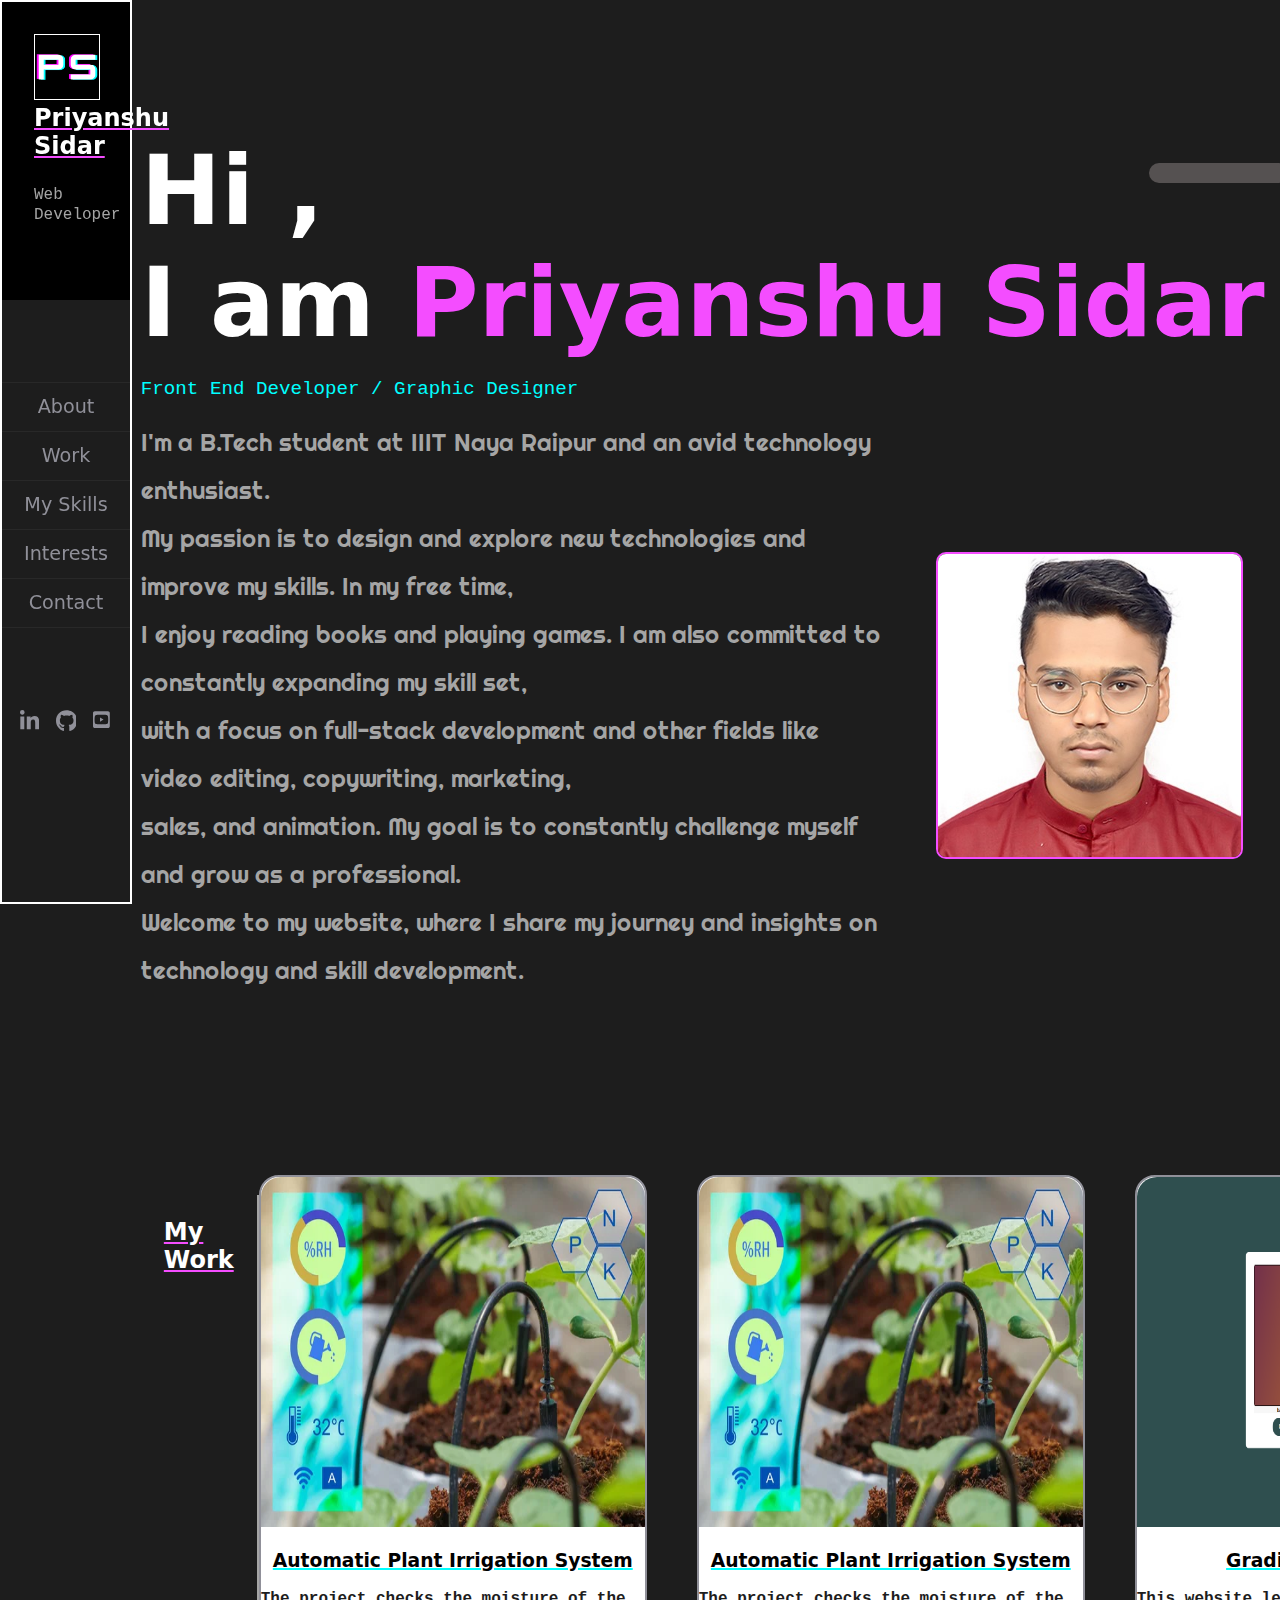
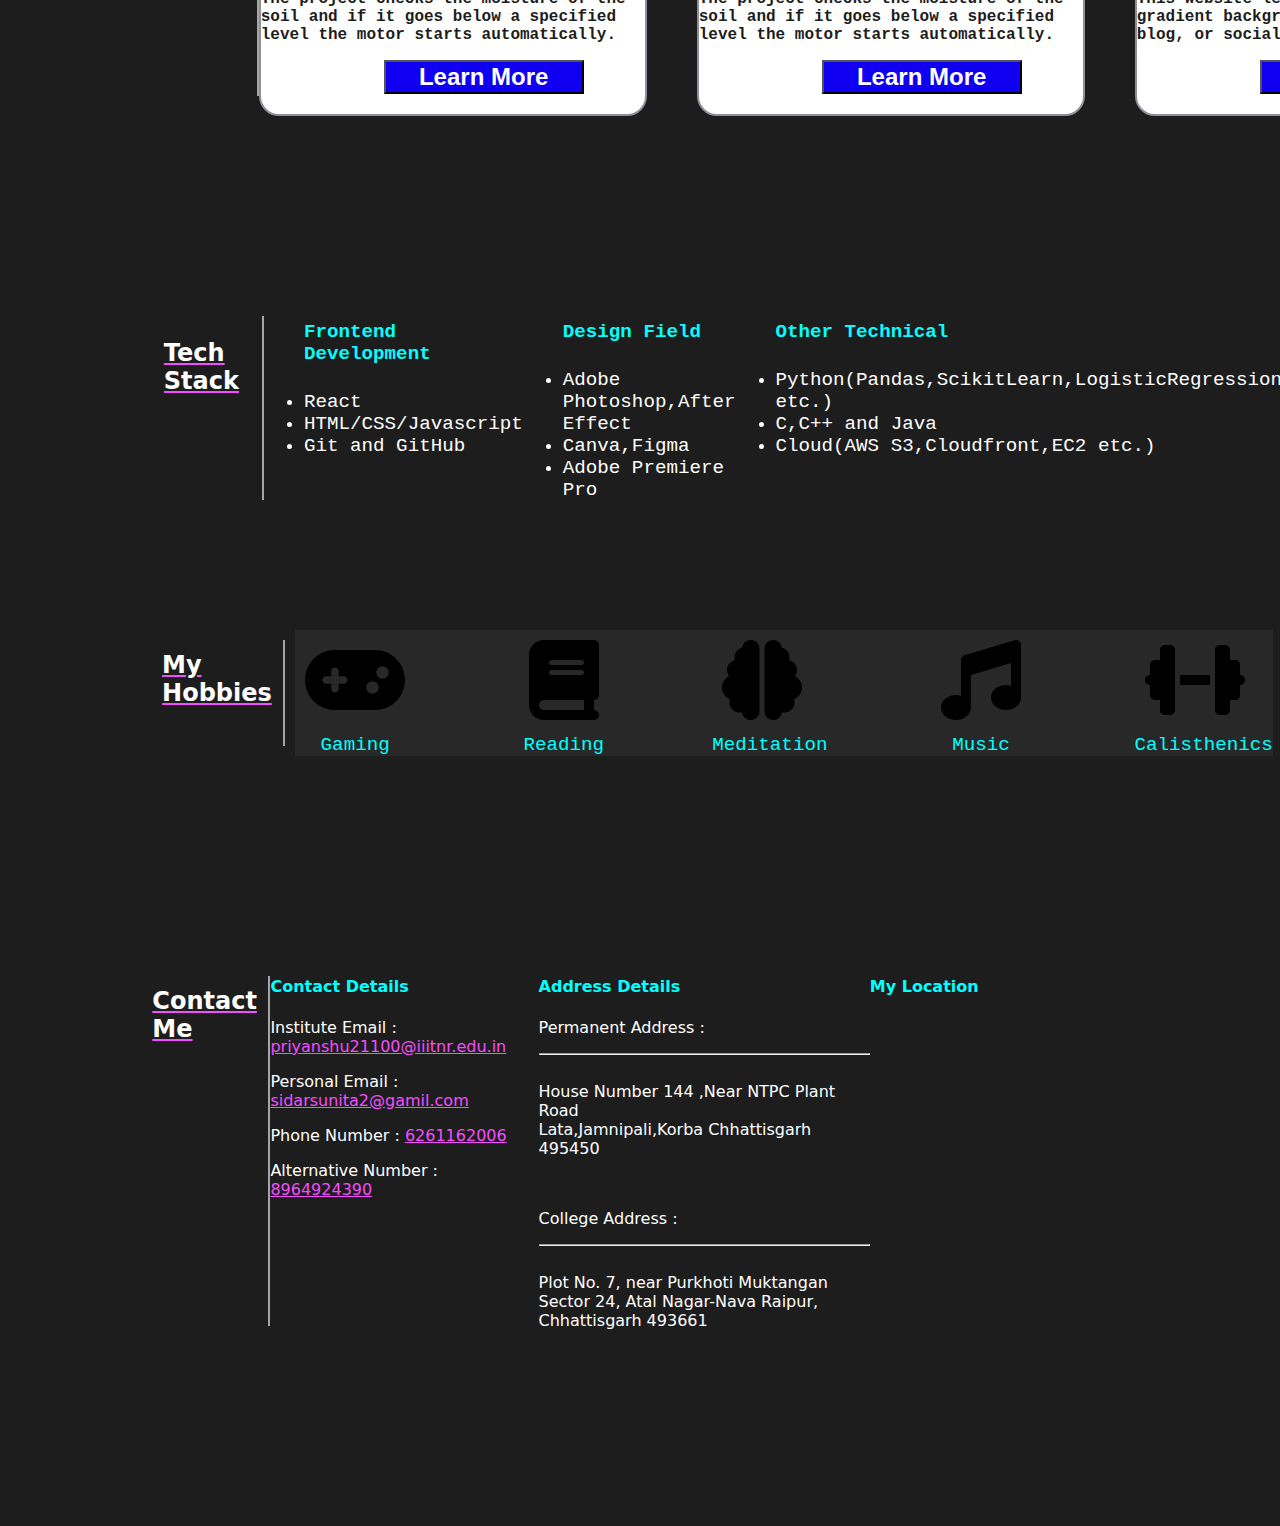
<file: Priyanshu_Sidar/index.html>
<!DOCTYPE html>
<html lang="en">
  <head>
    <meta charset="UTF-8" />
    <meta http-equiv="X-UA-Compatible" content="IE=edge" />
    <meta name="viewport" content="width=device-width, initial-scale=1.0" />
    <link rel="preconnect" href="https://fonts.googleapis.com">
    <link rel="preconnect" href="https://fonts.gstatic.com" crossorigin>
    <link href="https://fonts.googleapis.com/css2?family=Righteous&display=swap" rel="stylesheet">
    <title>Priyanshu Sidar</title>
    <link rel="stylesheet" href="style.css">
  </head>



<!-- Body of Website starts here-->

  <body>

    <!--Side navigation Bar -->
    <menu class="main-menu">

      <!--Top side logo and name -->
      <div class="main-menu-top">
        <a class="logo" rel=" home" alt="Priyanshu Sidar" href="index.html">
          <img id="logo" src="PS1.png" alt="LOGO" />
          <p class="logo-text">
            Priyanshu<br />
            Sidar
          </p>
        </a>
        <span class="main-menu-top-jobtitle"> Web Developer </span>
      </div>



      <!--Nav Bar Main -->
      <nav class="navbar">
        <ul class="list">
          <a href="#" class="item">About</a>
          <a href="#work" class="item">Work</a>
          <a href="#tech" class="item">My Skills</a>
          <a href="#interest" class="item">Interests</a>
          <a href="#contact" class="item">Contact</a>
        </ul>
      </nav>



      <!--Side Footer with social links and logos -->
      <ul class="social">
        <li>
          <a href="https://www.linkedin.com/in/priyanshu-sidar-639914144?lipi=urn%3Ali%3Apage%3Ad_flagship3_profile_view_base_contact_details%3BL7BRxiyGRYO%2BmEXBXNUzGA%3D%3D"
            ><svg xmlns="http://www.w3.org/2000/svg" viewBox="0 0 448 512">
              <path
                fill="currentColor"
                d="M100.28 448H7.4V148.9h92.88zM53.79 108.1C24.09 108.1 0 83.5 0 53.8a53.79 53.79 0 0 1 107.58 0c0 29.7-24.1 54.3-53.79 54.3zM447.9 448h-92.68V302.4c0-34.7-.7-79.2-48.29-79.2-48.29 0-55.69 37.7-55.69 76.7V448h-92.78V148.9h89.08v40.8h1.3c12.4-23.5 42.69-48.3 87.88-48.3 94 0 111.28 61.9 111.28 142.3V448z"
                class="linkedin"
              ></path>
            </svg>
          </a>
        </li>
        <li>
          <a href="https://github.com/Wannabe-King">
            <svg xmlns="http://www.w3.org/2000/svg" viewBox="0 0 448 512">
              <path
                fill="currentColor"
                d="M165.9 397.4c0 2-2.3 3.6-5.2 3.6-3.3.3-5.6-1.3-5.6-3.6 0-2 2.3-3.6 5.2-3.6 3-.3 5.6 1.3 5.6 3.6zm-31.1-4.5c-.7 2 1.3 4.3 4.3 4.9 2.6 1 5.6 0 6.2-2s-1.3-4.3-4.3-5.2c-2.6-.7-5.5.3-6.2 2.3zm44.2-1.7c-2.9.7-4.9 2.6-4.6 4.9.3 2 2.9 3.3 5.9 2.6 2.9-.7 4.9-2.6 4.6-4.6-.3-1.9-3-3.2-5.9-2.9zM244.8 8C106.1 8 0 113.3 0 252c0 110.9 69.8 205.8 169.5 239.2 12.8 2.3 17.3-5.6 17.3-12.1 0-6.2-.3-40.4-.3-61.4 0 0-70 15-84.7-29.8 0 0-11.4-29.1-27.8-36.6 0 0-22.9-15.7 1.6-15.4 0 0 24.9 2 38.6 25.8 21.9 38.6 58.6 27.5 72.9 20.9 2.3-16 8.8-27.1 16-33.7-55.9-6.2-112.3-14.3-112.3-110.5 0-27.5 7.6-41.3 23.6-58.9-2.6-6.5-11.1-33.3 2.6-67.9 20.9-6.5 69 27 69 27 20-5.6 41.5-8.5 62.8-8.5s42.8 2.9 62.8 8.5c0 0 48.1-33.6 69-27 13.7 34.7 5.2 61.4 2.6 67.9 16 17.7 25.8 31.5 25.8 58.9 0 96.5-58.9 104.2-114.8 110.5 9.2 7.9 17 22.9 17 46.4 0 33.7-.3 75.4-.3 83.6 0 6.5 4.6 14.4 17.3 12.1C428.2 457.8 496 362.9 496 252 496 113.3 383.5 8 244.8 8zM97.2 352.9c-1.3 1-1 3.3.7 5.2 1.6 1.6 3.9 2.3 5.2 1 1.3-1 1-3.3-.7-5.2-1.6-1.6-3.9-2.3-5.2-1zm-10.8-8.1c-.7 1.3.3 2.9 2.3 3.9 1.6 1 3.6.7 4.3-.7.7-1.3-.3-2.9-2.3-3.9-2-.6-3.6-.3-4.3.7zm32.4 35.6c-1.6 1.3-1 4.3 1.3 6.2 2.3 2.3 5.2 2.6 6.5 1 1.3-1.3.7-4.3-1.3-6.2-2.2-2.3-5.2-2.6-6.5-1zm-11.4-14.7c-1.6 1-1.6 3.6 0 5.9 1.6 2.3 4.3 3.3 5.6 2.3 1.6-1.3 1.6-3.9 0-6.2-1.4-2.3-4-3.3-5.6-2z"
                class="Github"
              ></path>
            </svg>
          </a>
        </li>
        <li>
          <a href="#">
            <svg xmlns="http://www.w3.org/2000/svg" viewBox="0 0 512 512">
              <path
                fill="currentColor"
                d="M186.8 202.1l95.2 54.1-95.2 54.1V202.1zM448 80v352c0 26.5-21.5 48-48 48H48c-26.5 0-48-21.5-48-48V80c0-26.5 21.5-48 48-48h352c26.5 0 48 21.5 48 48zm-42 176.3s0-59.6-7.6-88.2c-4.2-15.8-16.5-28.2-32.2-32.4C337.9 128 224 128 224 128s-113.9 0-142.2 7.7c-15.7 4.2-28 16.6-32.2 32.4-7.6 28.5-7.6 88.2-7.6 88.2s0 59.6 7.6 88.2c4.2 15.8 16.5 27.7 32.2 31.9C110.1 384 224 384 224 384s113.9 0 142.2-7.7c15.7-4.2 28-16.1 32.2-31.9 7.6-28.5 7.6-88.1 7.6-88.1z"
                class=""
              ></path>
            </svg>
          </a>
        </li>
      </ul>



    </menu>



    <!-- Main Page-->
    <div class="main-content">
      <header class="Head">


        <!--Hero Text-->
        <h1>Hi ,<br>I am <span style="color:#f44dff">Priyanshu Sidar</span></h1>


        <!--Time Box -->
        <h2 class="time" id="tie">
        </h2>
      </header>

      <!--Title / Interest-->
      <p id="main-post">
        Front End Developer  /  Graphic Designer
      </p>

      <!--About container-->
      <div class="about-container">
        <div class="myintro">
          <p class="about">
            I'm a B.Tech student at IIIT Naya Raipur and an avid technology enthusiast.<br> My passion is to design and explore new technologies and improve my skills. In my free time,<br> I enjoy reading books and playing games. I am also committed to constantly expanding my skill set, <br>with a focus on full-stack development and other fields like video editing, copywriting, marketing,<br> sales, and animation. My goal is to constantly challenge myself and grow as a professional. <br>Welcome to my website, where I share my journey and insights on technology and skill 
            <span id="work"></span> 
            development.
         </p>
        </div>
       <div class="myimage">
        <img id='skill' width="303" height="303" style="border:2px solid  #f44dff ; border-radius: 10px;" id='profile' src="2.jpg" alt="profile pic">
       </div>
      </div>


      <!--Works Section-->
      <!--Id work is used above to scrool to centre-->
      <div class="work-container">

        <!--Section Title-->
        <h2 style="text-decoration: underline #f44dff; padding: 2%; border-right: 2px solid #a5a5a5;">My <br>Work</h2>

        <!--Projects-->
        <div class="project">
          <img src="Irrigation.jpg" alt="Automatic Plant Irrigation System">
          <h3 id="title"> Automatic Plant Irrigation System</h3>
          <p id="description">
            The project checks the moisture of the soil and if it goes below a specified level the motor starts automatically.
          </p>
          <a href="https://github.com/Wannabe-King/Automatic_Plant_Irrrigation_System-using_NodeMCU-ESP8266-" target="_blank"><button>Learn More</button></a>
        </div>


        <div class="project">
          <img src="Irrigation.jpg" alt="Automatic Plant Irrigation System">
          <h3 id="title"> Automatic Plant Irrigation System</h3>
          <p id="description">
            The project checks the moisture of the soil and if it goes below a specified level the motor starts automatically.
          </p>
          <a href="https://github.com/Wannabe-King/Automatic_Plant_Irrrigation_System-using_NodeMCU-ESP8266-" target="_blank"><button>Learn More</button></a>
        </div>


        <div class="project">
          <img src="Gradient.png" alt="Gradient Generator">
          <h3 id="title"> Gradient Generator</h3>
          <p id="description">
            This website lets you create a colorful gradient background for your website, blog, or social media profile.
          </p>
          <a href="gradient.html" target="_blank"><button id="tech">Try Now</button></a>
        </div>


      </div>


      <!--Skill container implemented using unordered list-->
      <!--Id tech is used above to scrool to centre-->
      <div  class="skill-container">
        <h2 style="text-decoration: underline #f44dff; padding: 2%; border-right: 2px solid #a5a5a5;">Tech <br>Stack</h2>
        <div class="webdev-field">
          <ul>
            <h4>Frontend Development</h4>
            <li>
              React
            </li>
            <li>
              HTML/CSS/Javascript
            </li>
            <li>
              Git and GitHub
            </li>
          </ul>
        </div>

        <div class="Design-field">
          <ul>
            <h4>Design Field</h4>
            <li>
              Adobe Photoshop,After Effect
            </li>
            <li>
              Canva,Figma
            </li>
            <li>
              Adobe Premiere Pro
            </li>
          </ul>

        </div>

        <div style="padding-right: 2%;" class="Otech-field">
          <ul>
            <h4 id="interest">Other Technical</h4>
            <li>
              Python(Pandas,ScikitLearn,LogisticRegression etc.)
            </li>
            <li>
              C,C++ and Java
            </li>
            <li >
              Cloud(AWS S3,Cloudfront,EC2 etc.)
            </li>
          </ul>
        </div>
        
      </div>  
      
      <!--Interests-->
      <!--Id tech is used above to scrool to centre-->
      <div  class="hobby-container">

      <!--Section Title-->
      <h2 style="text-decoration: underline #f44dff; padding: 1%; border-right: 2px solid #a5a5a5;">My <br>Hobbies</h2>
      <div class="icon-container">

      <!--Gamepad Icon-->
      <div class="game-icon">
        <svg width="100px" style="margin: 10px" xmlns="http://www.w3.org/2000/svg" viewBox="0 0 640 512"><!--! Font Awesome Pro 6.4.0 by @fontawesome - https://fontawesome.com License - https://fontawesome.com/license (Commercial License) Copyright 2023 Fonticons, Inc. --><path d="M192 64C86 64 0 150 0 256S86 448 192 448H448c106 0 192-86 192-192s-86-192-192-192H192zM496 168a40 40 0 1 1 0 80 40 40 0 1 1 0-80zM392 304a40 40 0 1 1 80 0 40 40 0 1 1 -80 0zM168 200c0-13.3 10.7-24 24-24s24 10.7 24 24v32h32c13.3 0 24 10.7 24 24s-10.7 24-24 24H216v32c0 13.3-10.7 24-24 24s-24-10.7-24-24V280H136c-13.3 0-24-10.7-24-24s10.7-24 24-24h32V200z"/></svg><br>
      <p id='icon-text' style="margin: 0; padding: 0; text-align: center;">Gaming</p>
      </div>
      
      

      <!--Book Icon-->
      <div class="brain-icon">
        <svg width="70px" style="margin: 10px" xmlns="http://www.w3.org/2000/svg" viewBox="0 0 448 512"><!--! Font Awesome Pro 6.4.0 by @fontawesome - https://fontawesome.com License - https://fontawesome.com/license (Commercial License) Copyright 2023 Fonticons, Inc. --><path d="M96 0C43 0 0 43 0 96V416c0 53 43 96 96 96H384h32c17.7 0 32-14.3 32-32s-14.3-32-32-32V384c17.7 0 32-14.3 32-32V32c0-17.7-14.3-32-32-32H384 96zm0 384H352v64H96c-17.7 0-32-14.3-32-32s14.3-32 32-32zm32-240c0-8.8 7.2-16 16-16H336c8.8 0 16 7.2 16 16s-7.2 16-16 16H144c-8.8 0-16-7.2-16-16zm16 48H336c8.8 0 16 7.2 16 16s-7.2 16-16 16H144c-8.8 0-16-7.2-16-16s7.2-16 16-16z"/></svg><br>
      <p id='icon-text' style="margin: 0; padding: 0; text-align: center;">Reading</p>
      </div>
      

      <!--Brain Icon-->
      <div class="brain-icon">
        <svg width="80px" style="margin: 10px" xmlns="http://www.w3.org/2000/svg" viewBox="0 0 512 512"><!--! Font Awesome Pro 6.4.0 by @fontawesome - https://fontawesome.com License - https://fontawesome.com/license (Commercial License) Copyright 2023 Fonticons, Inc. --><path d="M184 0c30.9 0 56 25.1 56 56V456c0 30.9-25.1 56-56 56c-28.9 0-52.7-21.9-55.7-50.1c-5.2 1.4-10.7 2.1-16.3 2.1c-35.3 0-64-28.7-64-64c0-7.4 1.3-14.6 3.6-21.2C21.4 367.4 0 338.2 0 304c0-31.9 18.7-59.5 45.8-72.3C37.1 220.8 32 207 32 192c0-30.7 21.6-56.3 50.4-62.6C80.8 123.9 80 118 80 112c0-29.9 20.6-55.1 48.3-62.1C131.3 21.9 155.1 0 184 0zM328 0c28.9 0 52.6 21.9 55.7 49.9c27.8 7 48.3 32.1 48.3 62.1c0 6-.8 11.9-2.4 17.4c28.8 6.2 50.4 31.9 50.4 62.6c0 15-5.1 28.8-13.8 39.7C493.3 244.5 512 272.1 512 304c0 34.2-21.4 63.4-51.6 74.8c2.3 6.6 3.6 13.8 3.6 21.2c0 35.3-28.7 64-64 64c-5.6 0-11.1-.7-16.3-2.1c-3 28.2-26.8 50.1-55.7 50.1c-30.9 0-56-25.1-56-56V56c0-30.9 25.1-56 56-56z"/></svg><br>
      <p id='icon-text' style="margin: 0; padding: 0; text-align: center;">Meditation</p>
      </div>
      
      
      <!--Music Icon-->
      <div class="music-icon">
        <svg width="80px" style="margin: 10px " xmlns="http://www.w3.org/2000/svg" viewBox="0 0 512 512"><!--! Font Awesome Pro 6.4.0 by @fontawesome - https://fontawesome.com License - https://fontawesome.com/license (Commercial License) Copyright 2023 Fonticons, Inc. --><path d="M499.1 6.3c8.1 6 12.9 15.6 12.9 25.7v72V368c0 44.2-43 80-96 80s-96-35.8-96-80s43-80 96-80c11.2 0 22 1.6 32 4.6V147L192 223.8V432c0 44.2-43 80-96 80s-96-35.8-96-80s43-80 96-80c11.2 0 22 1.6 32 4.6V200 128c0-14.1 9.3-26.6 22.8-30.7l320-96c9.7-2.9 20.2-1.1 28.3 5z"/></svg><br>
      <p id='icon-text' style="margin: 0; padding: 0; text-align: center;">Music</p>
      </div>


      


      <!--Gym Icon-->
      <div class="brain-icon">
        <svg width="100px" style="margin: 10px" xmlns="http://www.w3.org/2000/svg" viewBox="0 0 640 512"><!--! Font Awesome Pro 6.4.0 by @fontawesome - https://fontawesome.com License - https://fontawesome.com/license (Commercial License) Copyright 2023 Fonticons, Inc. --><path d="M96 64c0-17.7 14.3-32 32-32h32c17.7 0 32 14.3 32 32V224v64V448c0 17.7-14.3 32-32 32H128c-17.7 0-32-14.3-32-32V384H64c-17.7 0-32-14.3-32-32V288c-17.7 0-32-14.3-32-32s14.3-32 32-32V160c0-17.7 14.3-32 32-32H96V64zm448 0v64h32c17.7 0 32 14.3 32 32v64c17.7 0 32 14.3 32 32s-14.3 32-32 32v64c0 17.7-14.3 32-32 32H544v64c0 17.7-14.3 32-32 32H480c-17.7 0-32-14.3-32-32V288 224 64c0-17.7 14.3-32 32-32h32c17.7 0 32 14.3 32 32zM416 224v64H224V224H416z"/></svg><br>
      <p id='icon-text' style="margin: 0; padding: 0; text-align: center;">Calisthenics</p>
      </div>
      

      </div>
      


      </div>

      <!--Contact Me-->
     <div id='contact' class="contact-container">
        <h2 style="text-decoration: underline #f44dff; padding: 1%; border-right: 2px solid #a5a5a5;">Contact<br>Me</h2>
        <div class="contact-field">
          <h4>
            Contact Details
          </h4>
          
          <p>Institute Email : <a href="mailto:priyanshu21100@iiitnr.edu.in?subject=Mail from our Website">priyanshu21100@iiitnr.edu.in</a></p>
          <p>Personal Email : <a href="mailto:sidarsunita2@gamil.com?subject=Mail from our Website">sidarsunita2@gamil.com</a></p>
          <p>Phone Number : <a href="tel:6261163006">6261162006</a></p>
          <p>Alternative Number : <a href="tel:8964924390">8964924390</a></p>
        </div>
  
        <div class="Address-field">
          <h4>
            Address Details
          </h4>
          
          <p>Permanent Address : <hr>
            <br> House Number 144 ,Near NTPC Plant Road 
            <br> Lata,Jamnipali,Korba Chhattisgarh 495450 
          </p>
          <br>
          <p>College Address :  <hr>
            <br> Plot No. 7, near Purkhoti Muktangan
            <br> Sector 24, Atal Nagar-Nava Raipur, Chhattisgarh 493661
          </p>
          
    </div>
  
      <div style="padding-right: 2%;"class="Location-field">
        <h4>
          My Location
        </h4>
        
        <iframe src="https://www.google.com/maps/embed?pb=!1m18!1m12!1m3!1d3688.586420900849!2d82.65719641127376!3d22.406943579525045!2m3!1f0!2f0!3f0!3m2!1i1024!2i768!4f13.1!3m3!1m2!1s0x3a278983209ed4fb%3A0x252195aa333cd1!2sNTPC%20Plant%20Rd%2C%20Korba%2C%20Chhattisgarh%20495450!5e0!3m2!1sen!2sin!4v1684868363935!5m2!1sen!2sin" width="400" height="300" style="border:0;" allowfullscreen="" loading="lazy" referrerpolicy="no-referrer-when-downgrade"></iframe>
    </div>
  
      
        
      </div>

    
    <script src="index.js"></script>
  </body>
</html>
</file>
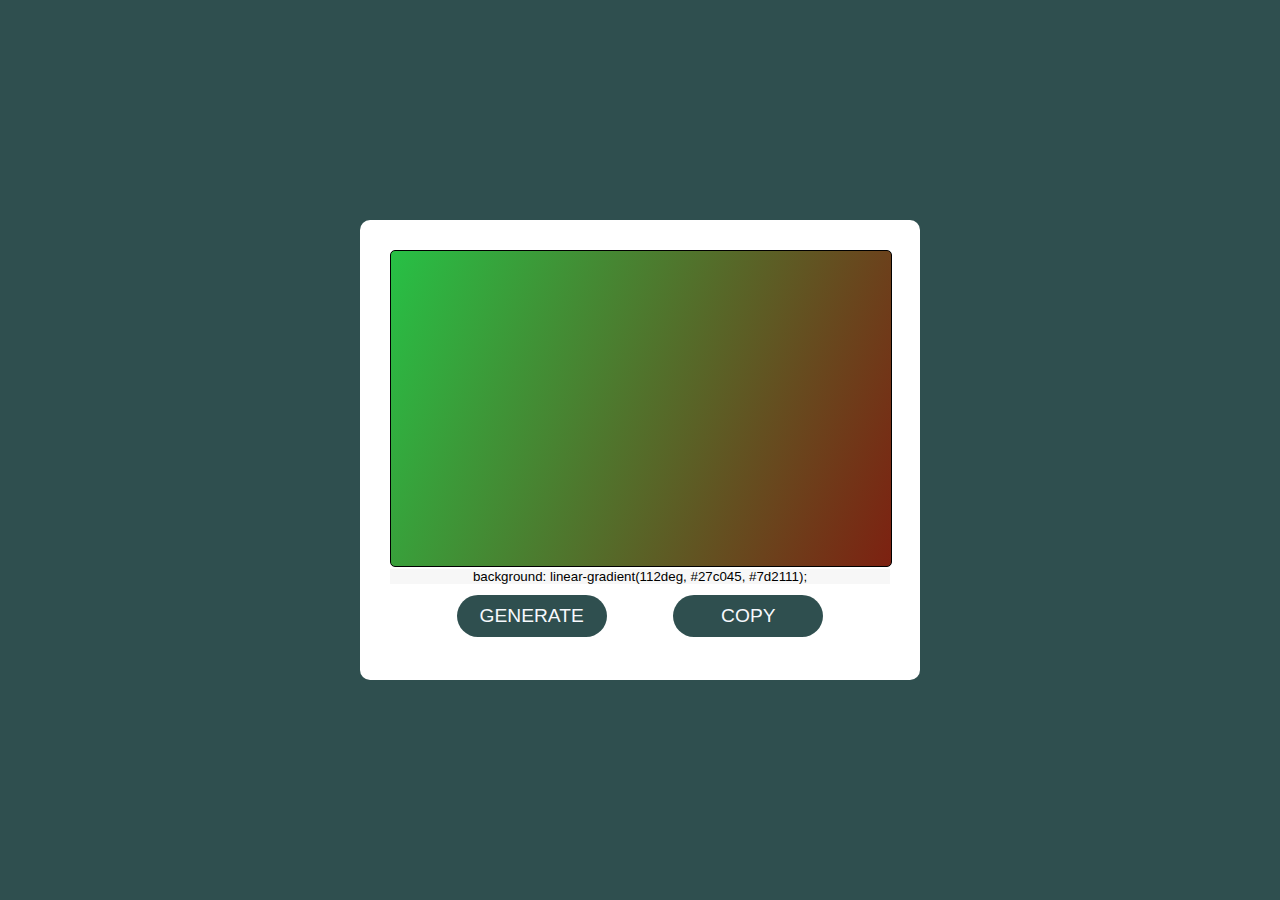
<file: Priyanshu_Sidar/gradient.html>
<!DOCTYPE html>
<html lang="en">
<head>
    <meta charset="UTF-8">
    <meta http-equiv="X-UA-Compatible" content="IE=edge">
    <meta name="viewport" content="width=device-width, initial-scale=1.0">
    <title>Gradient Generator</title>
    <style>
        body{
            display: flex;
            margin: 0;
            padding: 0;
            align-items: center;
            background-color: darkslategray;
            justify-content: center;
        }
        .wrapper{
            width: 500px;
            height: 400px;
            background-color: #fff;
            padding: 30px 30px;
            position: absolute;
            transform:translate(-50% ,-50%);
            left: 50%;
            top: 50%;
            align-items: center;
            border-radius: 10px;
            justify-content: center;
        }
        #container{
            width: 100%;
            height: 35vmin;
            background-color: #f7f9fd;
            border: 1px solid black;
            border-radius: 5px;
        }
        #btn{
            display: flex;
            justify-content: space-evenly;
        }
        #generate-btn,#copy-btn{
            font-size: 1.2rem;
            border-radius: 30px;
            padding: 10px 10px;
            margin-top: 10px;
            width: 150px;
            color: #f7f9fd;
            background-color: darkslategray;
            border: 0;
        }
        #hex{
            width: 100%;
            border: 0;
            background-color: rgba(128, 128, 128, 0.068);
            font-size: 1.3;
            text-align: center;
            padding: 0;
            margin: 0;
        }
    </style>
</head>

<body>
    <div class="wrapper">
        <div id="container"></div>
        <input type="text" id="hex">
        <div id="btn">
            <button id="generate-btn">GENERATE</button>
            <button id="copy-btn">COPY</button>
        </div>
    </div>
</body>
<script>
    var gen=document.getElementById('generate-btn');
    var cpy=document.getElementById('copy-btn');
    var cd=document.getElementById('hex');
    var hexString='0123456789abcdf';
    var outputColor=document.getElementById('container');
    let randomColor = () => {
    let hexCode = "#";
    for( i=0; i<6; i++){
        hexCode += hexString[Math.floor(Math.random() * hexString.length)];
    }
    return hexCode;
    }

    let generateGrad = () => {
    let colorOne = randomColor();
    let colorTwo = randomColor();
    let angle = Math.floor(Math.random() * 360);
    outputColor.style.background = `linear-gradient(${angle}deg, ${colorOne}, ${colorTwo})`;
    cd.value = `background: linear-gradient(${angle}deg, ${colorOne}, ${colorTwo});`;
}

cpy.addEventListener("click", () => {
    cd.select();
    document.execCommand("copy");
    alert("Code Copied To Clipboard");
});

gen.addEventListener("click", generateGrad);
window.onload = generateGrad;


</script>
</html>
</file>
<file: Priyanshu_Sidar/style.css>
body {
  background-color: #1d1d1d;
  margin: 0px;
  display: flex;
  flex-direction: row;
  color: #fff;
  box-sizing: border-box;
  font-family: system-ui, -apple-system, BlinkMacSystemFont, "Segoe UI", Roboto,
    Oxygen, Ubuntu, Cantarell, "Open Sans", "Helvetica Neue", sans-serif;
}

html {
  scroll-behavior: smooth;
}

/* Navbar */

#logo {
  width: 100%;
  border: 0px;
  padding: 0px;
  border: 1px solid #ffffff;
  border-radius: 0px;
}

.main-menu {
  display: flex;
  flex-direction: column;
  margin: 0;
  width: 10vw;
  padding: 0px;
  height: 100vh;
  border: 2px solid white;
  position: fixed;
  justify-content: space-between;
}

.main-menu-top {
  background-color: #000000;
  padding: 2rem 2rem;
  height: 26%;
}

.logo-text {
  color: #fff;
  font-size: 1.5rem;
  font-weight: bold;
  border: 0px;
  padding: 0px;
  margin-top: 0px;
}

.main-menu-top-jobtitle {
  padding: 0rem;
  font-size: 1rem;
  color: #a5a5a5;
  font-family: "Courier New", Courier, monospace;
  overflow: hidden;
}

.navbar {
  width: 100%;
  display: flex;
  font-size: 1.3rem;
  border-top: 1px solid #282828;
}

.list {
  font-size: 1.2rem;
  display: flex;
  flex-direction: column;
  list-style: none;
  width: 100%;
  padding: 0px;
  margin: 0px;
  text-align: center;
  line-height: 3rem;
  font-family: system-ui, -apple-system, BlinkMacSystemFont, "Segoe UI", Roboto,
    Oxygen, Ubuntu, Cantarell, "Open Sans", "Helvetica Neue", sans-serif;
}

.item {
  border-bottom: 1px solid #282828;
  text-decoration: none;
  color: #909099;
  transition: 0.3s, background-color 0.3s;
  transition-timing-function: ease;
}

.item:hover {
  font-size: 1.25rem;
  color: #f44dff;
  transition: 0.3s, background-color 0.3s;
  transition-timing-function: ease;
}

.social {
  display: flex;
  list-style: none;
  width: 100%;
  justify-content: space-evenly;
  padding: 0px;
}

.social > li {
  width: 1.2rem;
  height: 12rem;
}

.social > li > a {
  color: #909099;
  transition: 0.5s, background-color 0.5s;
  transition-timing-function: ease;
}

.social > li:hover {
  width: 1.5rem;
  height: 12rem;
  color: #f44dff;
  transition: 0.3s;
  transition-timing-function: ease;
}

.social > li > a:hover {
  color: #f44dff;
  transition: 0.3s;
  transition-timing-function: ease;
}

a {
  color: #f44dff;
  transition: color 0.3s;
  transition-property: color;
  transition-duration: 0.3s;
  transition-timing-function: ease;
  transition-delay: 0s;
}

/* Main Content */

.main-content {
  color: #ffffff;
  margin-left: 11vw;
  display: flex;
  flex-direction: column;
  width: 90vw;
}

/*Header copntainer*/

.Head {
  width: 100%;
  display: flex;
  flex-direction: row;
  margin-top: 15vh;
  justify-content: space-between;
}

/*heading text*/

h1 {
  font-size: 6rem;
  font-weight: bolder;
  margin: 0;
}

/*Time Box*/

.time {
  margin: 2em;
  position: fixed;
  padding: 10px 20px;
  border-radius: 20px;
  height: fit-content;
  width: 100px;
  transform: translate(75vw, -100%);
  background-color: #7c767696;
}

/*Job Title Major*/

#main-post {
  color: aqua;
  font-family: "Courier New", Courier, monospace;
  font-size: larger;
}

/*about text*/

.about {
  font-family: "Righteous", cursive;
  font-size: 1.5em;
  line-height: 2em;
  margin: 0 0;
  color: #a5a5a5;
}

/*about container*/

.about-container {
  display: flex;
  align-items: center;
  justify-content: space-between;
}

/*my intro text section*/

.myintro {
  width: 70%;
  margin: 0, 0;
}

/*profile Image container*/

.myimage {
  margin: 0 50px;
  border-radius: 10px;
}

/*Tech stack*/
.skill-container {
  margin-top: 20vh;
  display: flex;
  justify-content: space-between;
}

.webdev-field,
.Design-field,
.Otech-field {
  font-family: "Courier New", Courier, monospace;
  font-size: larger;
}

h4 {
  color: aqua;
}

/*Work Section*/

.work-container {
  margin-top: 20vh;
  display: flex;
  justify-content: space-between;
}

.project {
  border: 2px solid #909099;
  max-width: 30vw;
  border-radius: 20px;
  margin-right: 50px;
  padding-bottom: 20px;
  background-color: #ffffff;
}

.project > img {
  width: 30vw;
  height: 350px;
  border: 1px;
  border-top-left-radius: 20px;
  border-top-right-radius: 20px;
}

.project > h3 {
  text-decoration: 2px underline aqua;
  text-align: center;
  color: #000000;
}

.project > p {
  font-family: "Courier New", Courier, monospace;
  color: #1d1d1d;
  font-weight: 900;
}

.project > a > button {
  width: 200px;
  color: #fff;
  background-color: #1000f1;
  margin-left: 32%;
  font-size: 1.5rem;
  font-weight: 900;
}

.project > a {
  align-items: center;
}

/*Contact Section*/

.contact-container {
  margin: 20vh 0;
  display: flex;
  justify-content: space-between;
}

/* Interest Section */

.hobby-container {
  padding: 10px;
  margin-top: 10vh;
  display: flex;
}

.icon-container {
  width: 100%;
  display: flex;
  margin: 10px;
  background-color: #282828;
  justify-content: space-between;
}

#icon-text {
  font-family: "Courier New", Courier, monospace;
  font-size: larger;
  color: aqua;
}

@media screen and (max-width: 768px) {
  /* Adjust styles for smaller screens here */
  .main-menu-top {
    background-color: #000000;
    padding: 2rem;
    height: 26%;
    display: flex;
    flex-direction: column;
    justify-content: center;
    align-items: center;
    text-align: center;
  }
  
  .logo-text {
    color: #fff;
    font-size: 1.5rem;
    font-weight: bold;
    margin-top: 10px; /* Adjust the margin-top as needed */
  }
  
  .main-menu-top-jobtitle {
    font-size: 1rem;
    color: #a5a5a5;
    font-family: "Courier New", Courier, monospace;
    overflow: hidden;
    margin-top: 10px; /* Adjust the margin-top as needed */
  }
  

  /* For example, you can make the main menu take up the full width */
  .main-menu {
    width: 100%;
  }

  /* Adjust other styles as needed for smaller screens */
}

/* Media Query for Mobile Devices */
@media screen and (max-width: 480px) {
  /* Adjust styles for mobile devices here */

  /* For example, you can make the font size smaller for better readability on small screens */
  h1 {
    font-size: 4rem;
  }

  /* Adjust other styles as needed for mobile devices */
}
</file>
